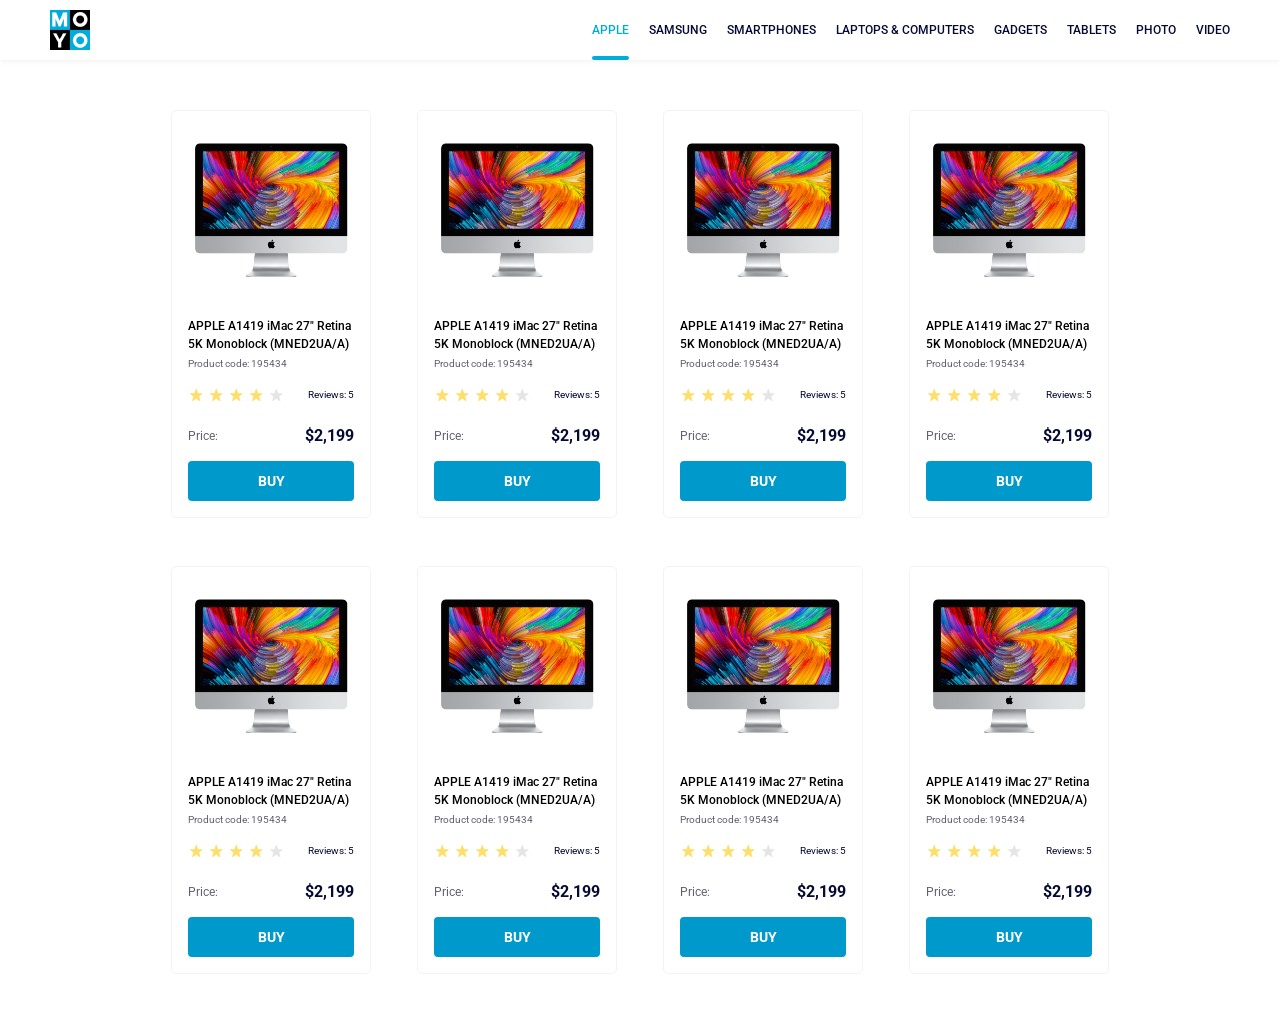
<file: index.html>
<!doctype html><html lang="en"><head><meta charset="utf-8"><meta name="viewport" content="width=device-width, initial-scale=1.0"><title>Catalog</title><link rel="preconnect" href="https://fonts.gstatic.com"><link href="https://fonts.googleapis.com/css2?family=Roboto:wght@400;500;700&display=swap" rel="stylesheet"><link rel="stylesheet" href="index.e69f2712.css"></head><body> <header class="header"> <a class="header__logo" href="#"> <img src="logo.eddae0ff.png" alt="Moyo company logo"> </a> <nav class="nav"> <ul class="nav__list"> <li class="nav__item"> <a class="is-active nav__link nav__link--is-active" href="#"> Apple </a> </li> <li class="nav__item"> <a class="nav__link" href="#"> Samsung </a> </li> <li class="nav__item"> <a class="nav__link" href="#"> Smartphones </a> </li> <li class="nav__item"> <a class="nav__link" data-qa="nav-hover" href="#"> Laptops & Computers </a> </li> <li class="nav__item"> <a class="nav__link" href="#"> Gadgets </a> </li> <li class="nav__item"> <a class="nav__link" href="#"> Tablets </a> </li> <li class="nav__item"> <a class="nav__link" href="#"> Photo </a> </li> <li class="nav__item"> <a class="nav__link" href="#"> Video </a> </li> </ul> </nav> </header> <main class="catalog"> <div class="card" data-qa="card"> <div class="card__image"> <img src="imac.202c52ff.jpeg" alt="iMac 27"> </div> <div class="card__description"> APPLE A1419 iMac 27" Retina 5K Monoblock (MNED2UA/A) </div> <div class="card__code">Product code: 195434</div> <div class="card__score"> <div class="stars stars--4"> <div class="stars__star"></div> <div class="stars__star"></div> <div class="stars__star"></div> <div class="stars__star"></div> <div class="stars__star"></div> </div> <span>Reviews: 5</span> </div> <div class="card__price-label"> <p>Price:</p> <p>$2,199</p> </div> <div class="card__button"> <a href="#" data-qa="card-hover"> BUY </a> </div> </div> <div class="card"> <div class="card__image"> <img src="imac.202c52ff.jpeg" alt="iMac 27"> </div> <div class="card__description"> APPLE A1419 iMac 27" Retina 5K Monoblock (MNED2UA/A) </div> <div class="card__code">Product code: 195434</div> <div class="card__score"> <div class="stars stars--4"> <div class="stars__star"></div> <div class="stars__star"></div> <div class="stars__star"></div> <div class="stars__star"></div> <div class="stars__star"></div> </div> <span>Reviews: 5</span> </div> <div class="card__price-label"> <p>Price:</p> <p>$2,199</p> </div> <div class="card__button"> <a href="#">BUY</a> </div> </div> <div class="card"> <div class="card__image"> <img src="imac.202c52ff.jpeg" alt="iMac 27"> </div> <div class="card__description"> APPLE A1419 iMac 27" Retina 5K Monoblock (MNED2UA/A) </div> <div class="card__code">Product code: 195434</div> <div class="card__score"> <div class="stars stars--4"> <div class="stars__star"></div> <div class="stars__star"></div> <div class="stars__star"></div> <div class="stars__star"></div> <div class="stars__star"></div> </div> <span>Reviews: 5</span> </div> <div class="card__price-label"> <p>Price:</p> <p>$2,199</p> </div> <div class="card__button"> <a href="#">BUY</a> </div> </div> <div class="card"> <div class="card__image"> <img src="imac.202c52ff.jpeg" alt="iMac 27"> </div> <div class="card__description"> APPLE A1419 iMac 27" Retina 5K Monoblock (MNED2UA/A) </div> <div class="card__code">Product code: 195434</div> <div class="card__score"> <div class="stars stars--4"> <div class="stars__star"></div> <div class="stars__star"></div> <div class="stars__star"></div> <div class="stars__star"></div> <div class="stars__star"></div> </div> <span>Reviews: 5</span> </div> <div class="card__price-label"> <p>Price:</p> <p>$2,199</p> </div> <div class="card__button"> <a href="#">BUY</a> </div> </div> <div class="card"> <div class="card__image"> <img src="imac.202c52ff.jpeg" alt="iMac 27"> </div> <div class="card__description"> APPLE A1419 iMac 27" Retina 5K Monoblock (MNED2UA/A) </div> <div class="card__code">Product code: 195434</div> <div class="card__score"> <div class="stars stars--4"> <div class="stars__star"></div> <div class="stars__star"></div> <div class="stars__star"></div> <div class="stars__star"></div> <div class="stars__star"></div> </div> <span>Reviews: 5</span> </div> <div class="card__price-label"> <p>Price:</p> <p>$2,199</p> </div> <div class="card__button"> <a href="#">BUY</a> </div> </div> <div class="card"> <div class="card__image"> <img src="imac.202c52ff.jpeg" alt="iMac 27"> </div> <div class="card__description"> APPLE A1419 iMac 27" Retina 5K Monoblock (MNED2UA/A) </div> <div class="card__code">Product code: 195434</div> <div class="card__score"> <div class="stars stars--4"> <div class="stars__star"></div> <div class="stars__star"></div> <div class="stars__star"></div> <div class="stars__star"></div> <div class="stars__star"></div> </div> <span>Reviews: 5</span> </div> <div class="card__price-label"> <p>Price:</p> <p>$2,199</p> </div> <div class="card__button"> <a href="#">BUY</a> </div> </div> <div class="card"> <div class="card__image"> <img src="imac.202c52ff.jpeg" alt="iMac 27"> </div> <div class="card__description"> APPLE A1419 iMac 27" Retina 5K Monoblock (MNED2UA/A) </div> <div class="card__code">Product code: 195434</div> <div class="card__score"> <div class="stars stars--4"> <div class="stars__star"></div> <div class="stars__star"></div> <div class="stars__star"></div> <div class="stars__star"></div> <div class="stars__star"></div> </div> <span>Reviews: 5</span> </div> <div class="card__price-label"> <p>Price:</p> <p>$2,199</p> </div> <div class="card__button"> <a href="#">BUY</a> </div> </div> <div class="card"> <div class="card__image"> <img src="imac.202c52ff.jpeg" alt="iMac 27"> </div> <div class="card__description"> APPLE A1419 iMac 27" Retina 5K Monoblock (MNED2UA/A) </div> <div class="card__code">Product code: 195434</div> <div class="card__score"> <div class="stars stars--4"> <div class="stars__star"></div> <div class="stars__star"></div> <div class="stars__star"></div> <div class="stars__star"></div> <div class="stars__star"></div> </div> <span>Reviews: 5</span> </div> <div class="card__price-label"> <p>Price:</p> <p>$2,199</p> </div> <div class="card__button"> <a href="#">BUY</a> </div> </div> </main> </body></html>
</file>
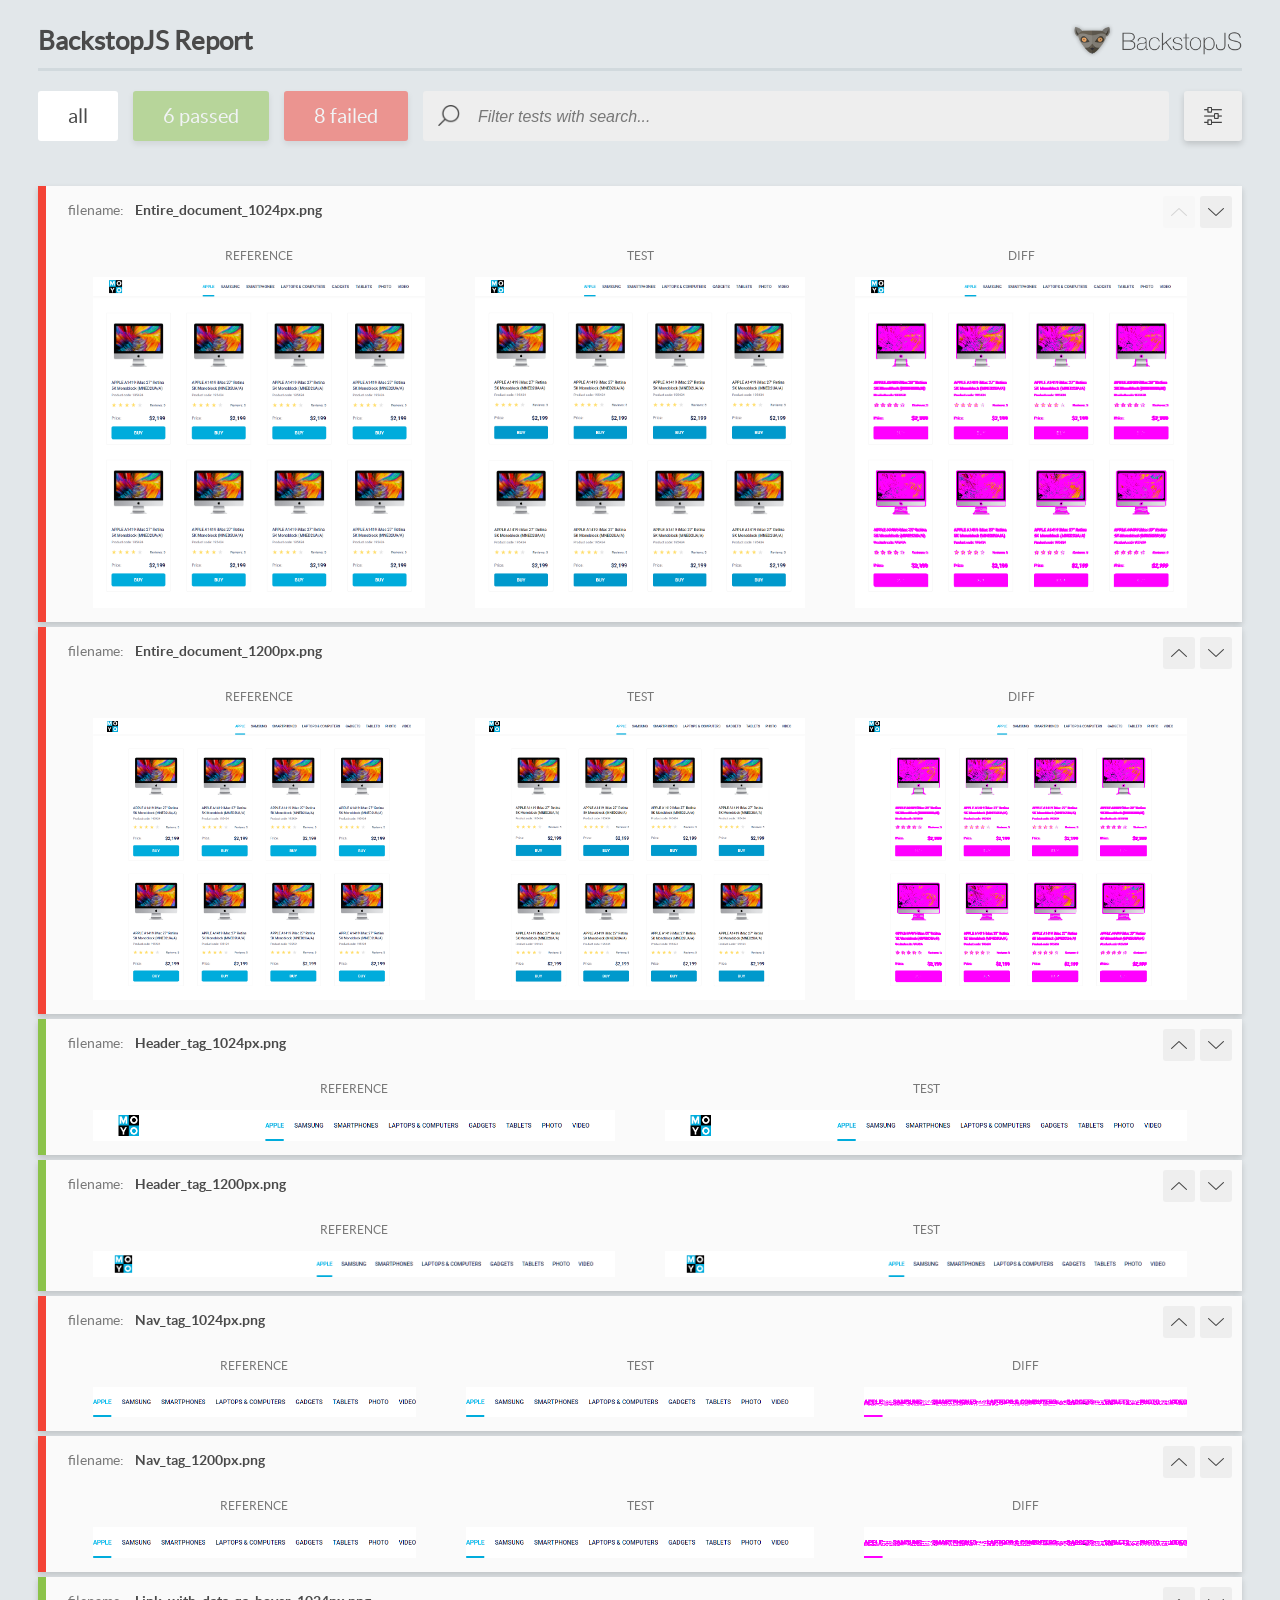
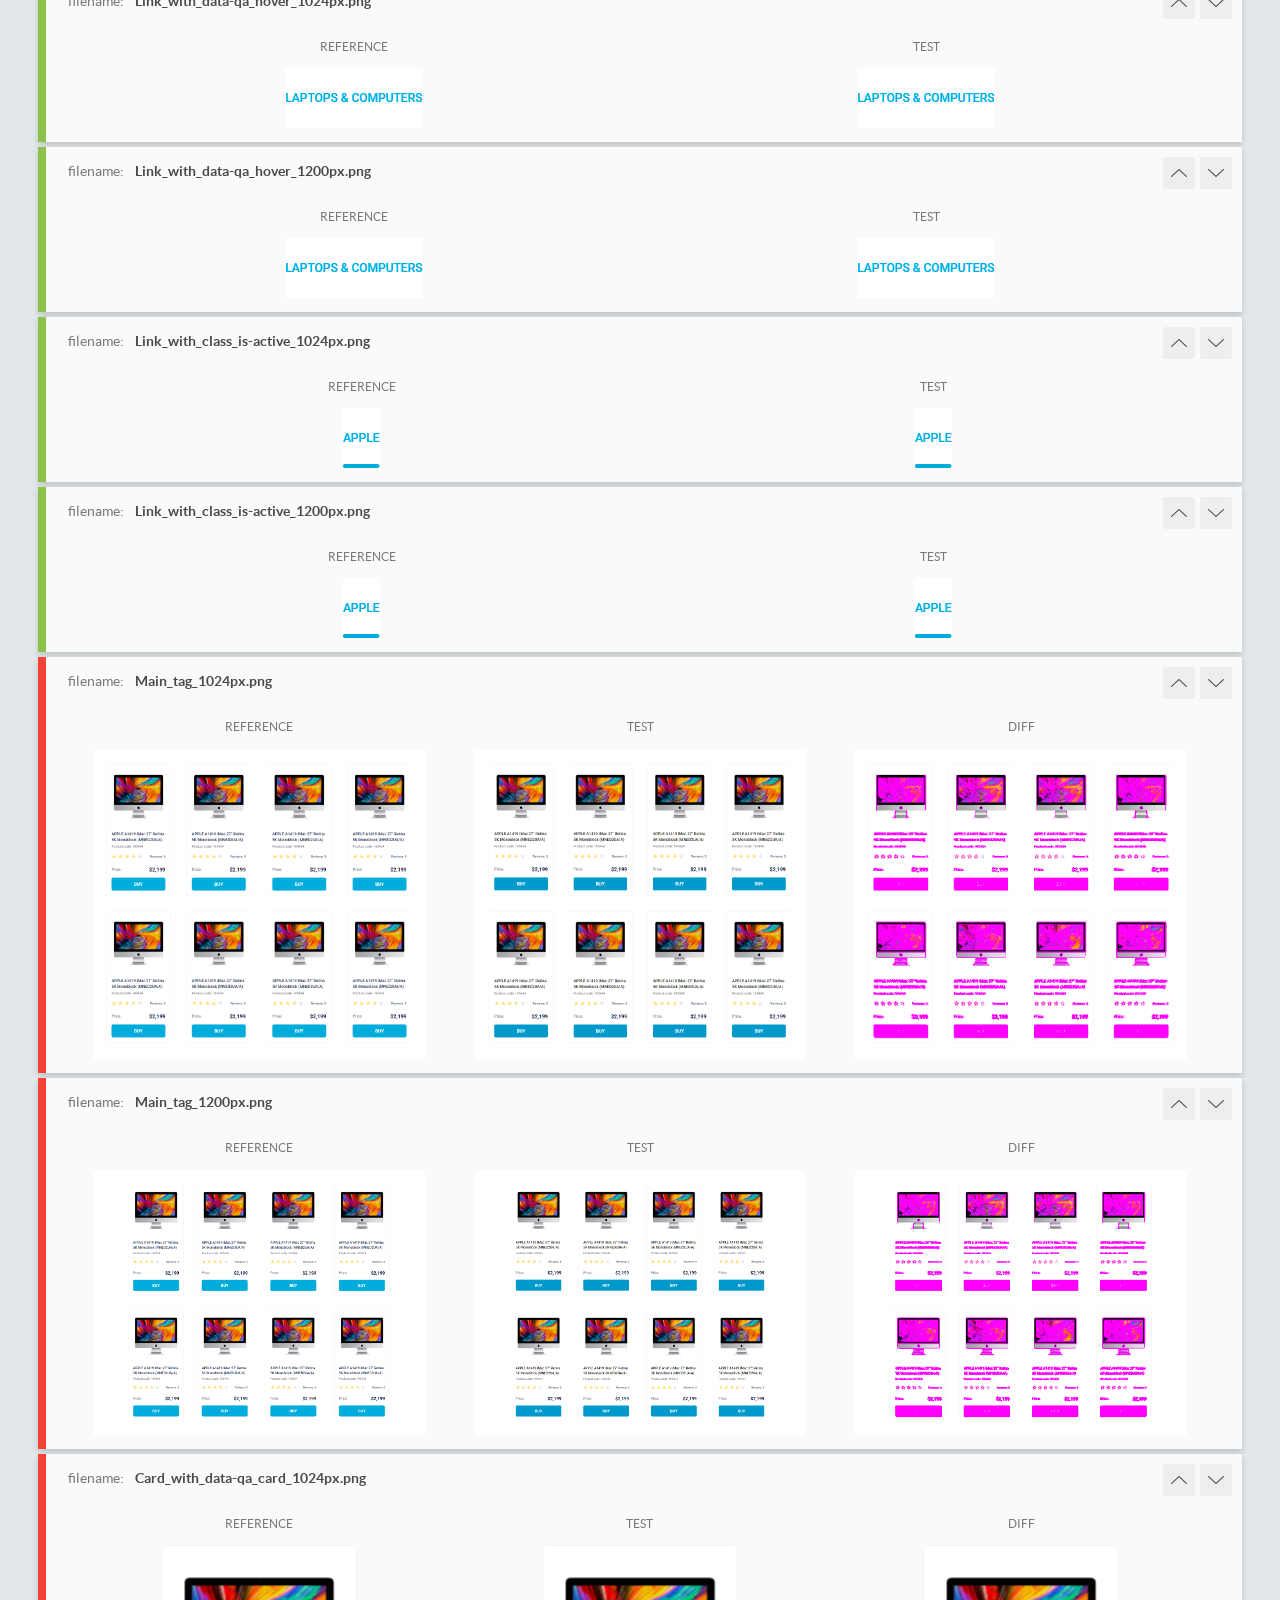
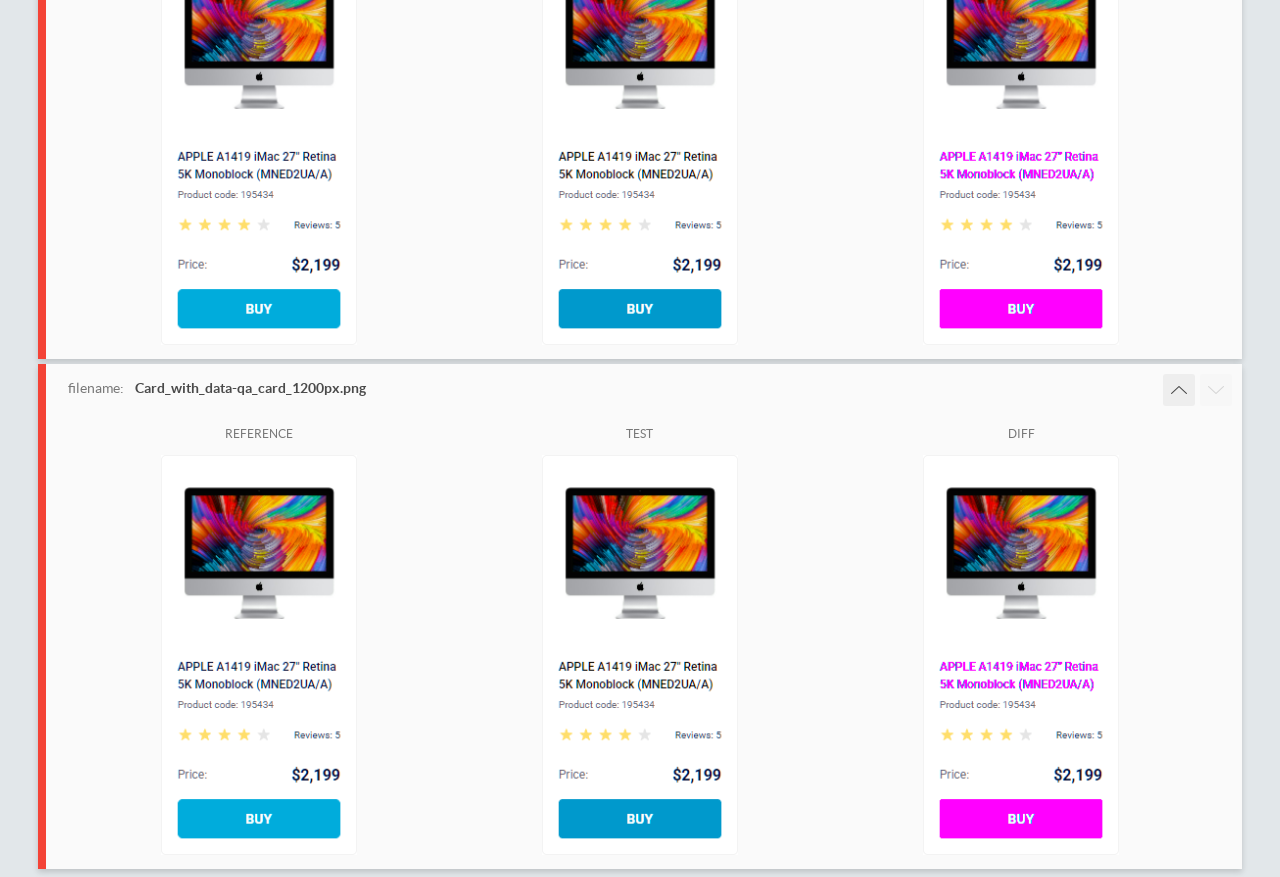
<file: report/html_report/index.html>
<!DOCTYPE html>
<html>
  <head>
    <meta charset="utf-8">
    <!-- Disable Cache -->
    <meta http-equiv="Cache-Control" content="no-cache, no-store, must-revalidate">
    <meta http-equiv="Pragma" content="no-cache">
    <meta http-equiv="Expires" content="0">

    <title>BackstopJS Report</title>

    <style>
      @font-face {
          font-family: 'latoregular';
          src: url('./assets/fonts/lato-regular-webfont.woff2') format('woff2'),
              url('./assets/fonts/lato-regular-webfont.woff') format('woff');
          font-weight: 400;
          font-style: normal;
      }
      @font-face {
          font-family: 'latobold';
          src: url('./assets/fonts/lato-bold-webfont.woff2') format('woff2'),
              url('./assets/fonts/lato-bold-webfont.woff') format('woff');
          font-weight: 700;
          font-style: normal;
      }

      .ReactModal__Body--open {
          overflow: hidden;
      }
      .ReactModal__Body--open .header {
        display: none;
      }

    </style>
  </head>
  <body style="background-color: #E2E7EA">
    <div id="root">

    </div>
    <script>
      function report (report) { // eslint-disable-line no-unused-vars
        window.tests = report;
      }
    </script>
    <script src="config.js"></script>
    <script src="index_bundle.js"></script>
  </body>
</html>
</file>
<file: index.e69f2712.css>
html{font-family:Roboto,sans-serif;font-style:normal}body{margin:0}.header{background-color:#fff;justify-content:space-between;align-items:center;width:100%;font-size:12px;font-weight:500;display:flex;box-shadow:0 2px 4px #0000000d}.header__logo{width:40px;height:40px;padding-left:50px}.nav{padding-right:50px}.nav__list{margin:0;padding:0;list-style:none;display:flex}.nav__list>:last-child{margin-right:0}.nav__item{margin-right:20px;padding:0}.nav__link{text-align:center;color:#060b35;text-transform:uppercase;height:60px;line-height:60px;text-decoration:none;display:block;position:relative}.nav__link:hover,.nav__link--is-active{color:#00acdc}.nav__link--is-active:after{content:"";background-color:#00acdc;border-radius:20px;width:100%;height:4px;position:absolute;bottom:0;left:0}.catalog{grid-template-columns:1fr;justify-content:center;gap:48px 46px;padding:50px 40px;display:grid}@media (width>=488px){.catalog{grid-template-columns:repeat(2,200px)}}@media (width>=768px){.catalog{grid-template-columns:repeat(3,200px)}}@media (width>=1024px){.catalog{grid-template-columns:repeat(4,200px)}}.card{box-sizing:border-box;cursor:pointer;border:1px solid #f3f3f3;border-radius:5px;flex-direction:column;width:200px;padding:16px;transition:transform .3s;display:flex}.card:hover{transform:scale(1.2)}.card__image{margin:0 auto;padding-top:16px}.card__image img{width:160px;height:134px}.card__description{margin-top:36px;font-size:12px;font-weight:500;line-height:18px;transition:color .3s}.card__description:hover{color:#34568b}.card__code{color:#616070;margin-top:4px;font-size:10px;font-weight:400;line-height:14px}.card__score{color:#060b35;justify-content:space-between;margin-top:16px;font-size:10px;font-weight:400;line-height:16px;display:flex}.card__price-label{justify-content:space-between;margin-top:24px;line-height:18px;display:flex}.card__price-label p{color:#616070;margin:0;font-size:12px;font-weight:400}.card__price-label p:last-child{color:#060b35;margin:0;font-size:16px;font-weight:700}.card__button{box-sizing:border-box;cursor:pointer;background-color:#09c;border-radius:4px;justify-content:center;align-items:center;height:40px;margin-top:16px;transition:background-color .3s,color .3s;display:flex}.card__button a{color:#fff;font-size:14px;font-weight:700;line-height:16px;text-decoration:none;transition:color .3s}.card__button:hover{background-color:#fff;border:1px solid #09c}.card__button:hover a{color:#09c}.stars{align-items:center;display:flex}.stars__star{background-image:url(star.822d561e.svg);background-position:50%;background-repeat:no-repeat;width:16px;height:16px;margin-right:4px}.stars__star:last-child{margin-right:0}.stars__star:nth-child(-n+4){background-image:url(star-active.edda4c43.svg)}
/*# sourceMappingURL=index.e69f2712.css.map */
</file>
